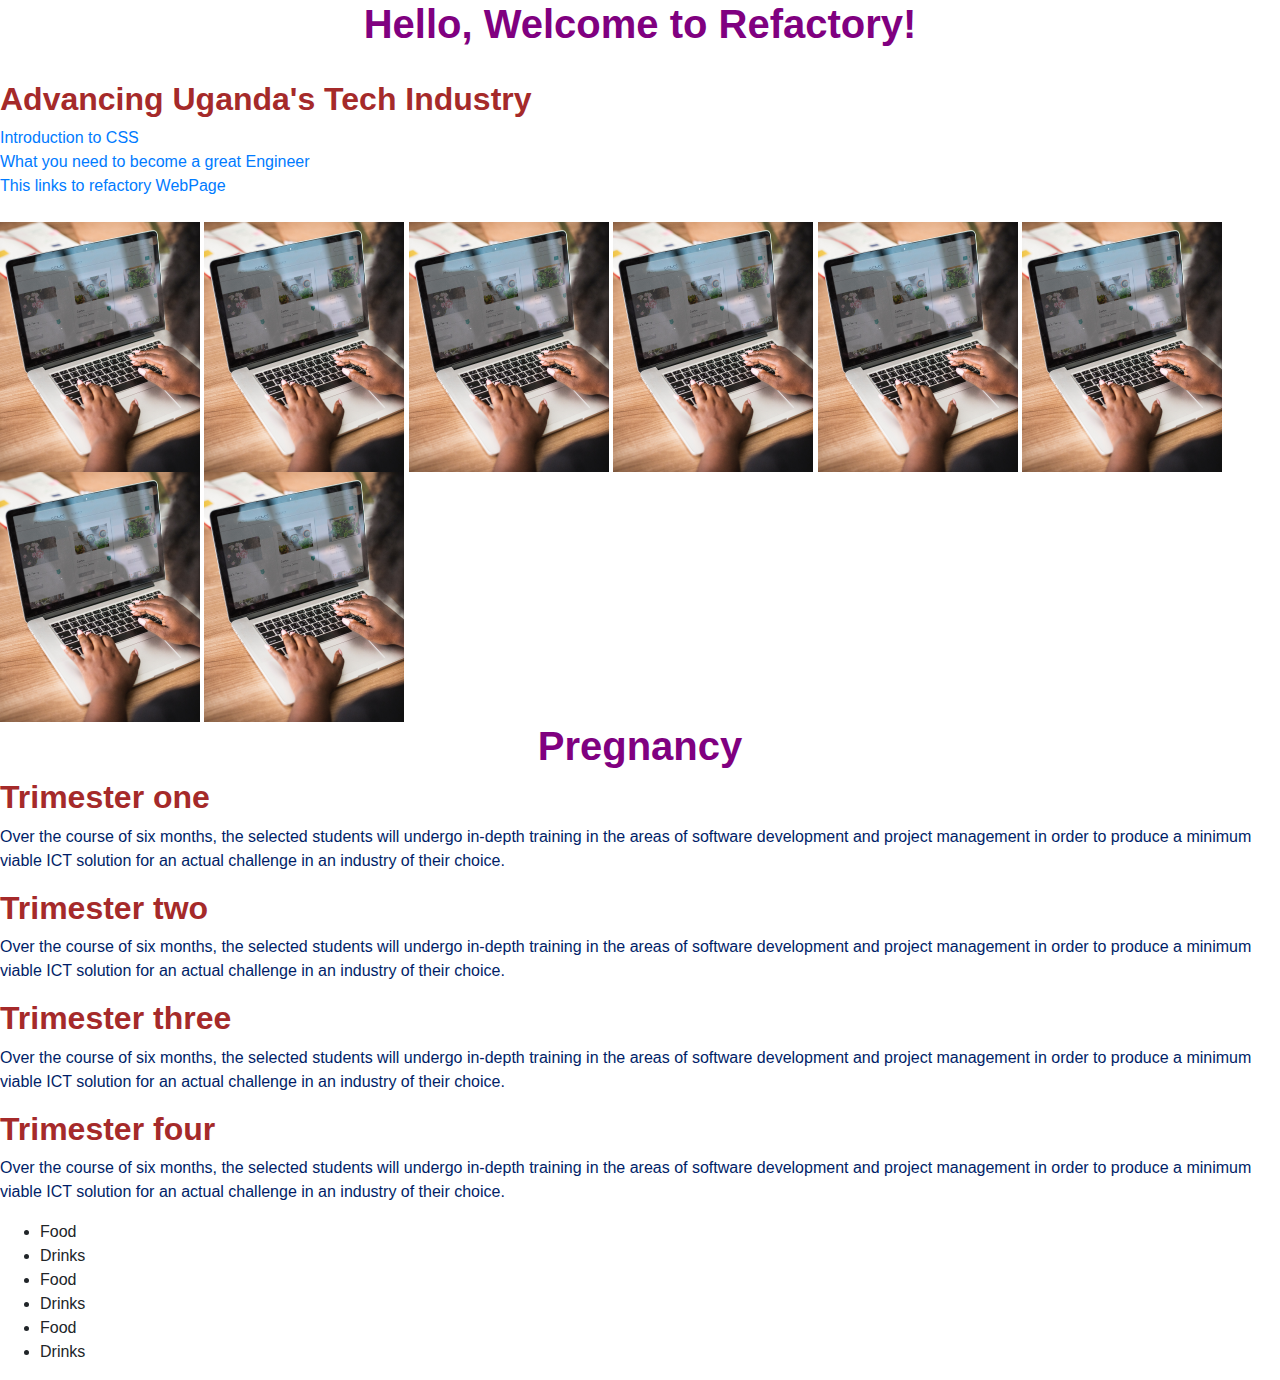
<file: index.html>
<!DOCTYPE html>
<html lang="en">
<head>
    <meta charset="UTF-8">
    <meta name="viewport" content="width=device-width, initial-scale=1.0">
    <meta http-equiv="X-UA-Compatible" content="ie=edge">
    <title>Refactory Cohort 3</title>
    <link rel="stylesheet" href="https://stackpath.bootstrapcdn.com/bootstrap/4.3.1/css/bootstrap.min.css" integrity="sha384-ggOyR0iXCbMQv3Xipma34MD+dH/1fQ784/j6cY/iJTQUOhcWr7x9JvoRxT2MZw1T" crossorigin="anonymous">



</head>
<body>
    <style>
        h1{
            color: purple;
            text-align: center;
            font-weight: bold;
        }
        h2{
            color: brown;
            font-weight: bold;
        }
        .intro{
            text-align: left;
            color: #001e68;
        }
    </style>

    <h1> Hello, Welcome to Refactory!</h1><br>
    <h2>Advancing Uganda's Tech Industry</h2>
    <li><a href="about.html">Introduction to CSS</a></li>
    <li><a href="assets.html">What you need to become a great Engineer</a></li>
    <a href="https://www.refactory.ug">This links to refactory WebPage</a><br><br>
    <img src="images/access-connection-data.jpg" height="250" width="200">
    <img src="images/access-connection-data.jpg" height="250" width="200">
    <img src="images/access-connection-data.jpg" height="250" width="200">
    <img src="images/access-connection-data.jpg" height="250" width="200">
    <img src="images/access-connection-data.jpg" height="250" width="200">
    <img src="images/access-connection-data.jpg" height="250" width="200">
    <img src="images/access-connection-data.jpg" height="250" width="200">
    <img src="images/access-connection-data.jpg" height="250" width="200">

    <h1>Pregnancy</h1>
    <h2>Trimester one</h2>
    <p class="intro">Over the course of six months, the selected students will undergo in-depth training in the areas of software development and project management in order to produce a minimum viable ICT solution for an actual challenge in an industry of their choice.</p>
    <h2>Trimester two</h2>
    <p class="intro">Over the course of six months, the selected students will undergo in-depth training in the areas of software development and project management in order to produce a minimum viable ICT solution for an actual challenge in an industry of their choice.</p>
    <h2>Trimester three</h2>
    <p class="intro">Over the course of six months, the selected students will undergo in-depth training in the areas of software development and project management in order to produce a minimum viable ICT solution for an actual challenge in an industry of their choice.</p>
    <h2>Trimester four</h2>
    <p class="intro last">Over the course of six months, the selected students will undergo in-depth training in the areas of software development and project management in order to produce a minimum viable ICT solution for an actual challenge in an industry of their choice.</p>

    <ul>
        <li colr:blue>Food</li>
        <li>Drinks</li>
        <li>Food</li>
        <li>Drinks</li>
        <li>Food</li>
        <li>Drinks</li>
    </ul>

    <script src="https://code.jquery.com/jquery-3.3.1.slim.min.js" integrity="sha384-q8i/X+965DzO0rT7abK41JStQIAqVgRVzpbzo5smXKp4YfRvH+8abtTE1Pi6jizo" crossorigin="anonymous"></script>
    <script src="https://cdnjs.cloudflare.com/ajax/libs/popper.js/1.14.7/umd/popper.min.js" integrity="sha384-UO2eT0CpHqdSJQ6hJty5KVphtPhzWj9WO1clHTMGa3JDZwrnQq4sF86dIHNDz0W1" crossorigin="anonymous"></script>
    <script src="https://stackpath.bootstrapcdn.com/bootstrap/4.3.1/js/bootstrap.min.js" integrity="sha384-JjSmVgyd0p3pXB1rRibZUAYoIIy6OrQ6VrjIEaFf/nJGzIxFDsf4x0xIM+B07jRM" crossorigin="anonymous"></script>
</body>
</html>
</file>
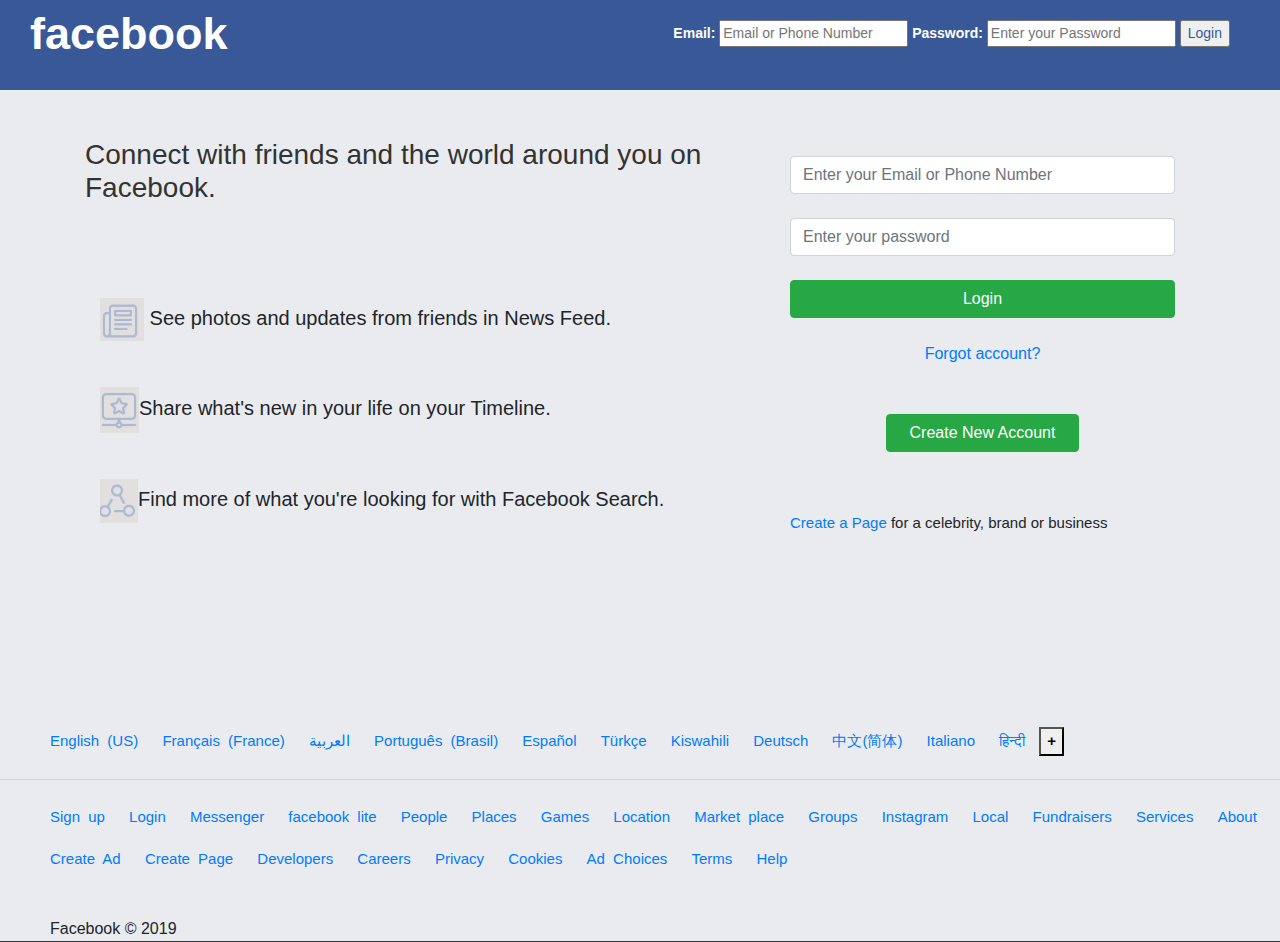
<file: nyayic/index.html>
<!DOCTYPE html>
<html lang="en">
<head>
    <meta charset="UTF-8">
    <meta name="viewport" content="width=device-width, initial-scale=1.0">
    <meta http-equiv="X-UA-Compatible" content="ie=edge">
    <title>Facebook Login Page</title>
    <link rel="stylesheet" href="fb-login.css">
    <link rel="stylesheet" href="css/bootstrap.min.css">
</head>
<body style="background-color: #e9ebee;border-bottom: 1px solid  rgb(55, 58, 64)">

   <div id="body-inheritor">
        <div  style="background-color: #e9ebee;width: 100%;height: 100%;">
                    <div style="background-color:#385898; width:100%;height: 90px;">
                        <div class="t-header">facebook   
                            <div class="top-form">
                                    <span>
                                        <label for="email">Email:</label>
                                        <input type="text" placeholder="Email or Phone Number" value="">
                                    </span>
                                     
                                    <span>
                                        <label for="password"> Password:</label>
                                       <input type="password" placeholder="Enter your Password" value="">
                                    </span>
                                    
                                    <span>
                                        <input type="submit" value="Login" style="color: #385898;">
                                    </span>
                                </div>
                        </div>

                   
                    

                    <div class="container">
                            <div class="row">
                                    <div class="col-md-7"> 
                                            <!--h2 class="fb-title">facebook</h2-->
                                            <h3 class="connect">
                                                Connect with friends and the world around you on Facebook.
                                            </h3>
                                            
                                               
                                            <p class="intro"><img src="friends.PNG" alt=""> See photos and updates from friends in News Feed.</p>
                                            
                                            <p class="intro"><img src="share.PNG" alt="">Share what's new in your life on your Timeline.</p>
                                            
                                            <p class="intro"><img src="more.PNG" alt="">Find more of what you're looking for with Facebook Search.</p>
                                            
                                    </div>
                                    <div class="col-md-5"> 
                                           <form action="" class="form">
                                               <label for="email"></label><br><br>
                                               <input type="email" class="form-control" placeholder="Enter your Email or Phone Number">
                                               <label for="password"></label><br>
                                               <input type="password" class="form-control" placeholder="Enter your password"><br>
                                               
                                               <input type="submit" class="btn btn-success" value="Login" style="width:100%;"><br><br>

                                               <center><a href="">Forgot account?</a></center><br><br>
                                               

                                               <center><input type="submit" class="btn btn-success" style="width: 50%;" value="Create New Account"></center>
                                               <p class="create-page"><a href="">Create a Page</a> for a celebrity, brand or business</p>
                                               
                                           </form>
                                           

                                    </div>
                            </div>
                        
                            </div>
                    </div>
                   
    
            </div>
            
          </div>

        </div>

        <div class="before-footer"></div>

        <footer>
            <ul>
                <li><a href="#">English (US)</a></li>
                <li><a href="#">Français (France)</a></li>
                <li><a href="#">العربية </a></li>
                <li><a href="#">Português (Brasil) </a></li>
                <li><a href="#">Español </a></li>
                <li><a href="#">Türkçe</a></li>
                <li><a href="#">Kiswahili</a></li>
                <li><a href="#">Deutsch</a></li>
                <li><a href="#">中文(简体) </a></li>
                <li><a href="#">Italiano</a></li>
                <li><a href="#">हिन्दी   </a></li>
                <button><b>+</b></button>
            </ul>
            <hr>
            <ul style="display:inline-block;">
                <li><a href="#">Sign up</a></li>
                <li><a href="#">Login</a></li>
                <li><a href="#">Messenger</a></li>
                <li><a href="#">facebook lite</a></li>
                <li><a href="#">People</a></li>
                <li><a href="#">Places</a></li>
                <li><a href="#">Games</a></li>
                <li><a href="#">Location</a></li>
                <li><a href="#">Market place</a></li>                
                <li><a href="#">Groups</a></li>
                <li><a href="#">Instagram</a></li>     
                <li><a href="#">Local</a></li>
                <li><a href="#">Fundraisers</a></li>
                <li><a href="#">Services</a></li>
                <li><a href="#">About</a></li>
                <li><a href="#">Create Ad</a></li>
                <li><a href="#">Create Page</a></li>
                <li><a href="#">Developers</a></li>
                <li><a href="#">Careers</a></li>
                <li><a href="#">Privacy</a></li>
                <li><a href="#">Cookies</a></li>
                <li><a href="#">Ad Choices</a></li>
                <li><a href="#">Terms</a></li>
                <li><a href="#">Help</a></li>
               
            </ul>

            
        </footer>
        
        <span class="copyright">Facebook © 2019</span>  


   </div> 

<script src="js/bootstrap.min.js"></script>   
</body>
</html>
</file>
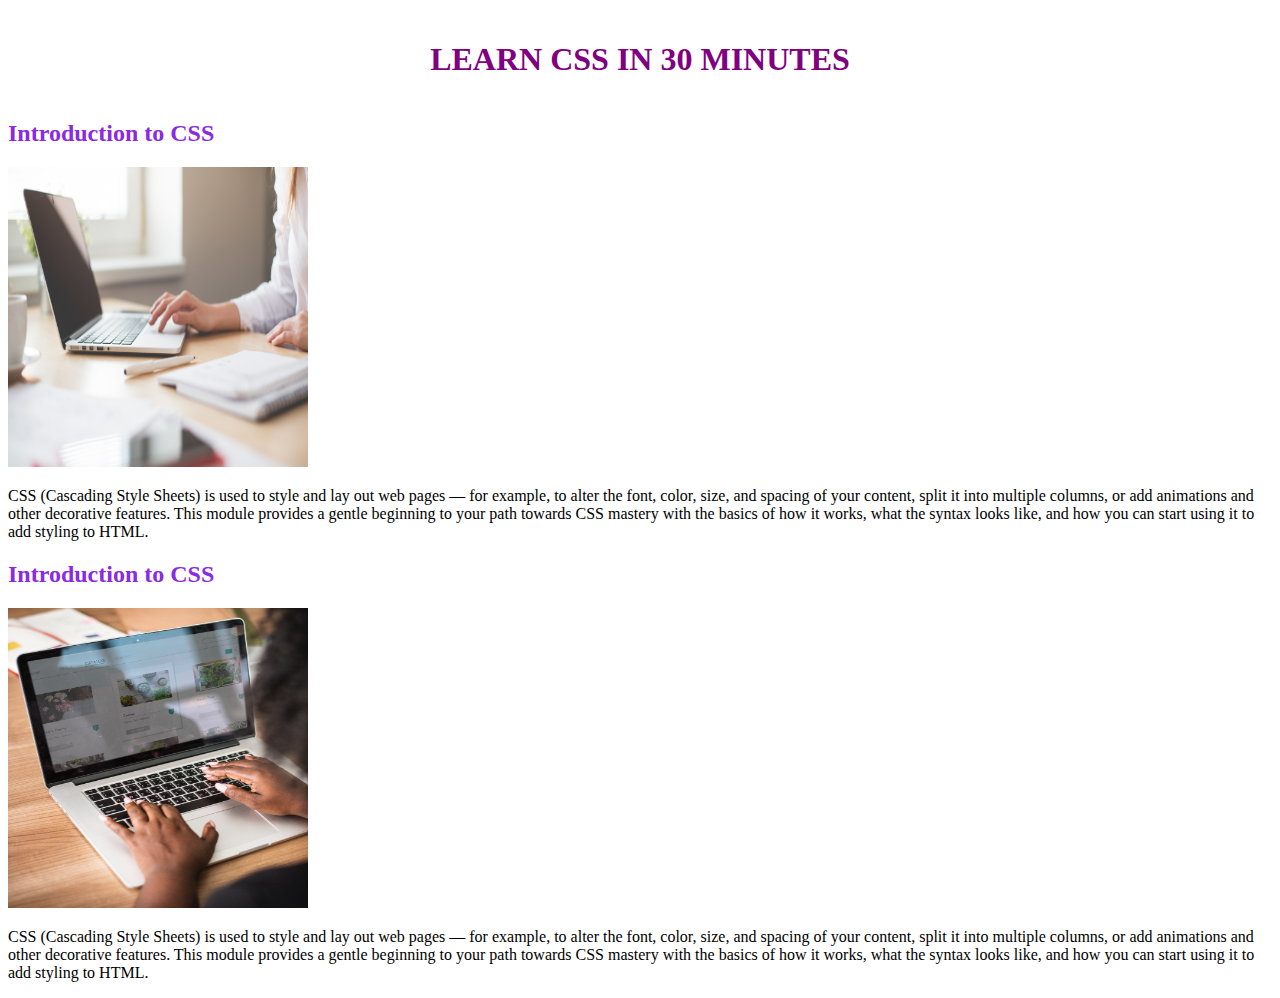
<file: about.html>
<!DOCTYPE html>
<html lang="en">
<head>
    <meta charset="UTF-8">
    <meta name="viewport" content="width=device-width, initial-scale=1.0">
    <meta http-equiv="X-UA-Compatible" content="ie=edge">
    <title>Introduction to CSS</title>
    <link href="csss/styles.css" rel="stylesheet">
</head>
<body>
    <h1>LEARN CSS IN 30 MINUTES</h1>
    <h2>Introduction to CSS</h2>
    <img id="image1" src="images/ballpen-blur-close-up.jpg">
    <p class="intro">CSS (Cascading Style Sheets) is used to style and lay 
        out web pages — for example, to alter the font, color, size, and 
        spacing of your content, split it into multiple columns, or add 
        animations and other decorative features. This module provides a 
        gentle beginning to your path towards CSS mastery with the basics of 
        how it works, what the syntax looks like, and how you can start 
        using it to add styling to HTML.</p>
    <h2>Introduction to CSS</h2>
    <img id="image2" src="images/access-connection-data.jpg">
    <p class="intro">CSS (Cascading Style Sheets) is used to style and lay 
        out web pages — for example, to alter the font, color, size, and 
        spacing of your content, split it into multiple columns, or add 
        animations and other decorative features. This module provides a 
        gentle beginning to your path towards CSS mastery with the basics 
        of how it works, what the syntax looks like, and how you can start 
        using it to add styling to HTML.</p>
    
</body>
</html>
</file>
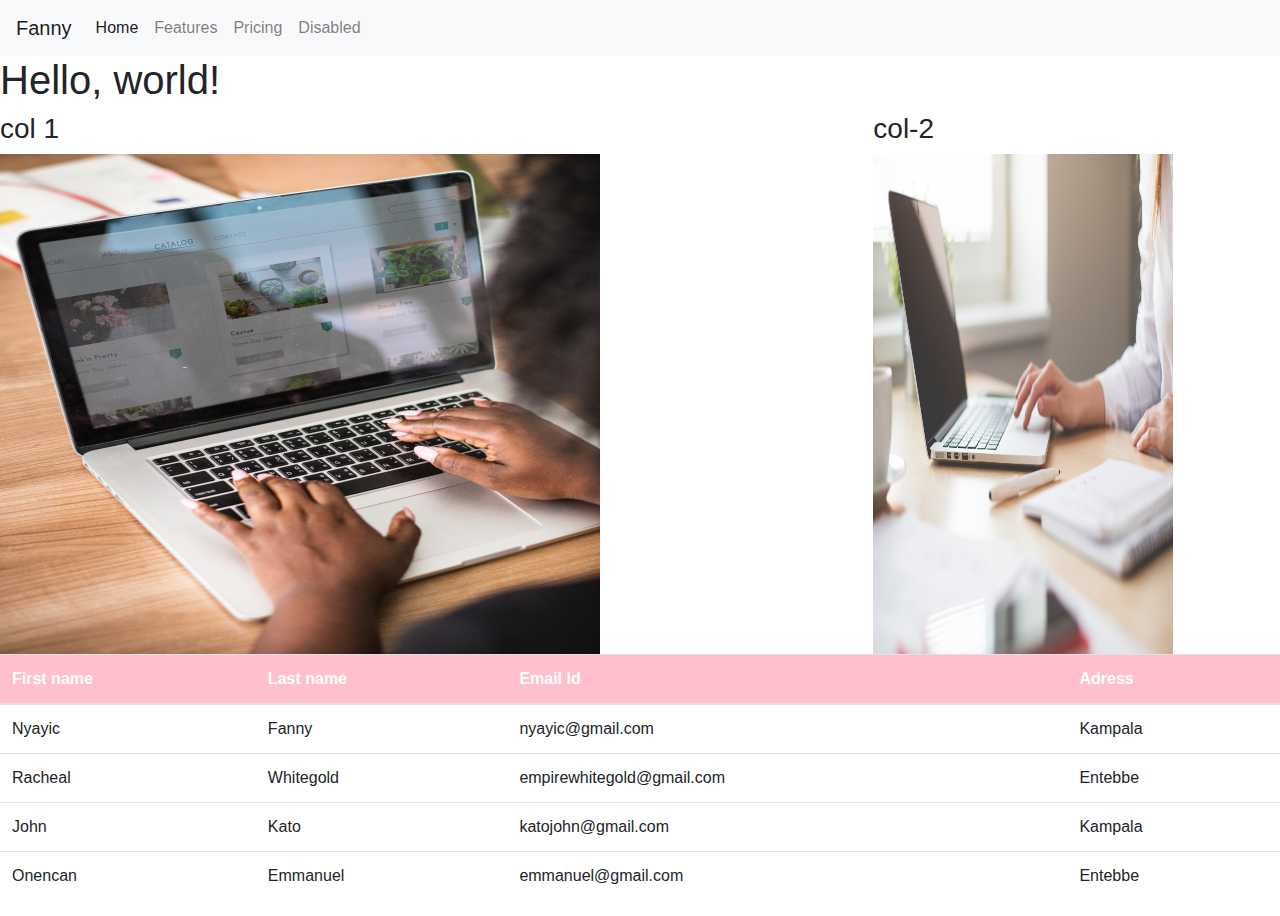
<file: assets.html>
<!doctype html>
<html lang="en">
  <head>
    <!-- Required meta tags -->
    <meta charset="utf-8">
    <meta name="viewport" content="width=device-width, initial-scale=1, shrink-to-fit=no">

    <!-- Bootstrap CSS -->
    <link rel="stylesheet" href="csss/custom.css">
    <link rel="stylesheet" href="https://stackpath.bootstrapcdn.com/bootstrap/4.3.1/css/bootstrap.min.css" integrity="sha384-ggOyR0iXCbMQv3Xipma34MD+dH/1fQ784/j6cY/iJTQUOhcWr7x9JvoRxT2MZw1T" crossorigin="anonymous">

    <title>Hello, world!</title>
  </head>
  <body>
    
      <nav class="navbar navbar-expand-lg navbar-light bg-light">
          <a class="navbar-brand" href="#">Fanny</a>
          <button class="navbar-toggler" type="button" data-toggle="collapse" data-target="#navbarNav" aria-controls="navbarNav" aria-expanded="false" aria-label="Toggle navigation">
            <span class="navbar-toggler-icon"></span>
          </button>
          <div class="collapse navbar-collapse" id="navbarNav">
            <ul class="navbar-nav">
              <li class="nav-item active">
                <a class="nav-link" href="#">Home 
                  <span class="sr-only">(current)</span></a>
              </li>
              <li class="nav-item">
                <a class="nav-link" href="#">Features</a>
              </li>
              <li class="nav-item">
                <a class="nav-link" href="#">Pricing</a>
              </li>
              <li class="nav-item">
                <a class="nav-link" href="#" tabindex="-1" aria-disabled="true">Disabled</a>
              </li>
            </ul>
          </div>
        </nav>

    <h1>Hello, world!</h1>
    <div class="column">
        <div class="row">
          <div class="col-sm-8">
            <h3>col 1</h3>
            <img src="images/access-connection-data.jpg" height="500" width="600">
          </div>
          <div class="col-sm-4">
            <h3>col-2</h3>
            <img src="images/ballpen-blur-close-up.jpg" height="500" width="300">
          </div>
          
        </div>
      </div>
    
    
    <table class="table">
      <thead class="thead">
        <tr>
        <th>First name</th>
        <th>Last name</th>
        <th>Email Id</th>
        <th>Adress</th>
      </tr>
    </thead>
      <tr>
        <td>Nyayic</td>
        <td>Fanny</td>
        <td>nyayic@gmail.com</td>
        <td>Kampala</td>
      </tr>
      <tr>
        <td>Racheal</td>
        <td>Whitegold</td>
        <td>empirewhitegold@gmail.com</td>
        <td>Entebbe</td>
      </tr>
      <tr>
          <td>John</td>
          <td>Kato</td>
          <td>katojohn@gmail.com</td>
          <td>Kampala</td>
        </tr>
        <tr>
          <td>Onencan</td>
          <td>Emmanuel</td>
          <td>emmanuel@gmail.com</td>
          <td>Entebbe</td>
        </tr>
    </table>

    

    <!-- Optional JavaScript -->
    <!-- jQuery first, then Popper.js, then Bootstrap JS -->
    <script src="https://code.jquery.com/jquery-3.3.1.slim.min.js" integrity="sha384-q8i/X+965DzO0rT7abK41JStQIAqVgRVzpbzo5smXKp4YfRvH+8abtTE1Pi6jizo" crossorigin="anonymous"></script>
    <script src="https://cdnjs.cloudflare.com/ajax/libs/popper.js/1.14.7/umd/popper.min.js" integrity="sha384-UO2eT0CpHqdSJQ6hJty5KVphtPhzWj9WO1clHTMGa3JDZwrnQq4sF86dIHNDz0W1" crossorigin="anonymous"></script>
    <script src="https://stackpath.bootstrapcdn.com/bootstrap/4.3.1/js/bootstrap.min.js" integrity="sha384-JjSmVgyd0p3pXB1rRibZUAYoIIy6OrQ6VrjIEaFf/nJGzIxFDsf4x0xIM+B07jRM" crossorigin="anonymous"></script>
  </body>
</html>
</file>
<file: nyayic/fb-login.css>
html, body{
    margin: 0px;
    background-color: #e9ebee;
}
#body-inheritor{
    width: 100%;
    height:700px;
}
li{
    display: inline-block;
    padding: 10px;
    word-spacing: 4px;
}
#app-body{
    padding-top:100px;
}
.t-header{
    font-size: 45px;
    padding-left: 30px;
    font-weight: bolder;
    color: white;
    
}
.fb-title{
    padding: 20px; 
    color: #385898;
    font-weight: bolder;
    font-size: 35px;
    
}
.connect{
    padding-top: 70px;
    padding-bottom: 70px;
    font-weight: normal;
    font-size: 28px;
    color: #333;
}


.intro{
    padding: 15px;
    font-size: 20px;
}
.form{
    padding: 40px;
    padding-right: 20px;
    
    /**background-color: whitesmoke;*/
}
.create-page{
    padding-top: 60px;
    font-size: 15px;
}
.top-form{
    float: right;
    color: white;  
    font-size: 14px;
    padding-top:20px;  
    padding-right: 50px;

}
.copyright{
    padding-left: 50px;
    font-family: inherit;
   
}
footer{
    font-size: 15px;
    margin: 0 auto;
    padding: 20px 0;
    position: relative;
    width: 980px;
    color: #737373;
    font-family: inherit;
    color: rgb(191, 186, 176);width: 100%;min-height: 60px;margin-top: 0px;

}
</file>
<file: csss/styles.css>
h1{
    text-align: center;
    color: purple;
    font-weight: bolder;
    padding: 20px;
}
h2{
    font-weight: bold;
    color: blueviolet;
}
.intro{
    color: black;
    height: 50;
    width: 50;
    
}
#image1{
    height: 300px;
    width: 300px;
}
#image2{
    height: 300px;
    width: 300px;
}
</file>
<file: csss/custom.css>
.thead {
    color: white;
    background-color: pink;
   
  }
</file>
